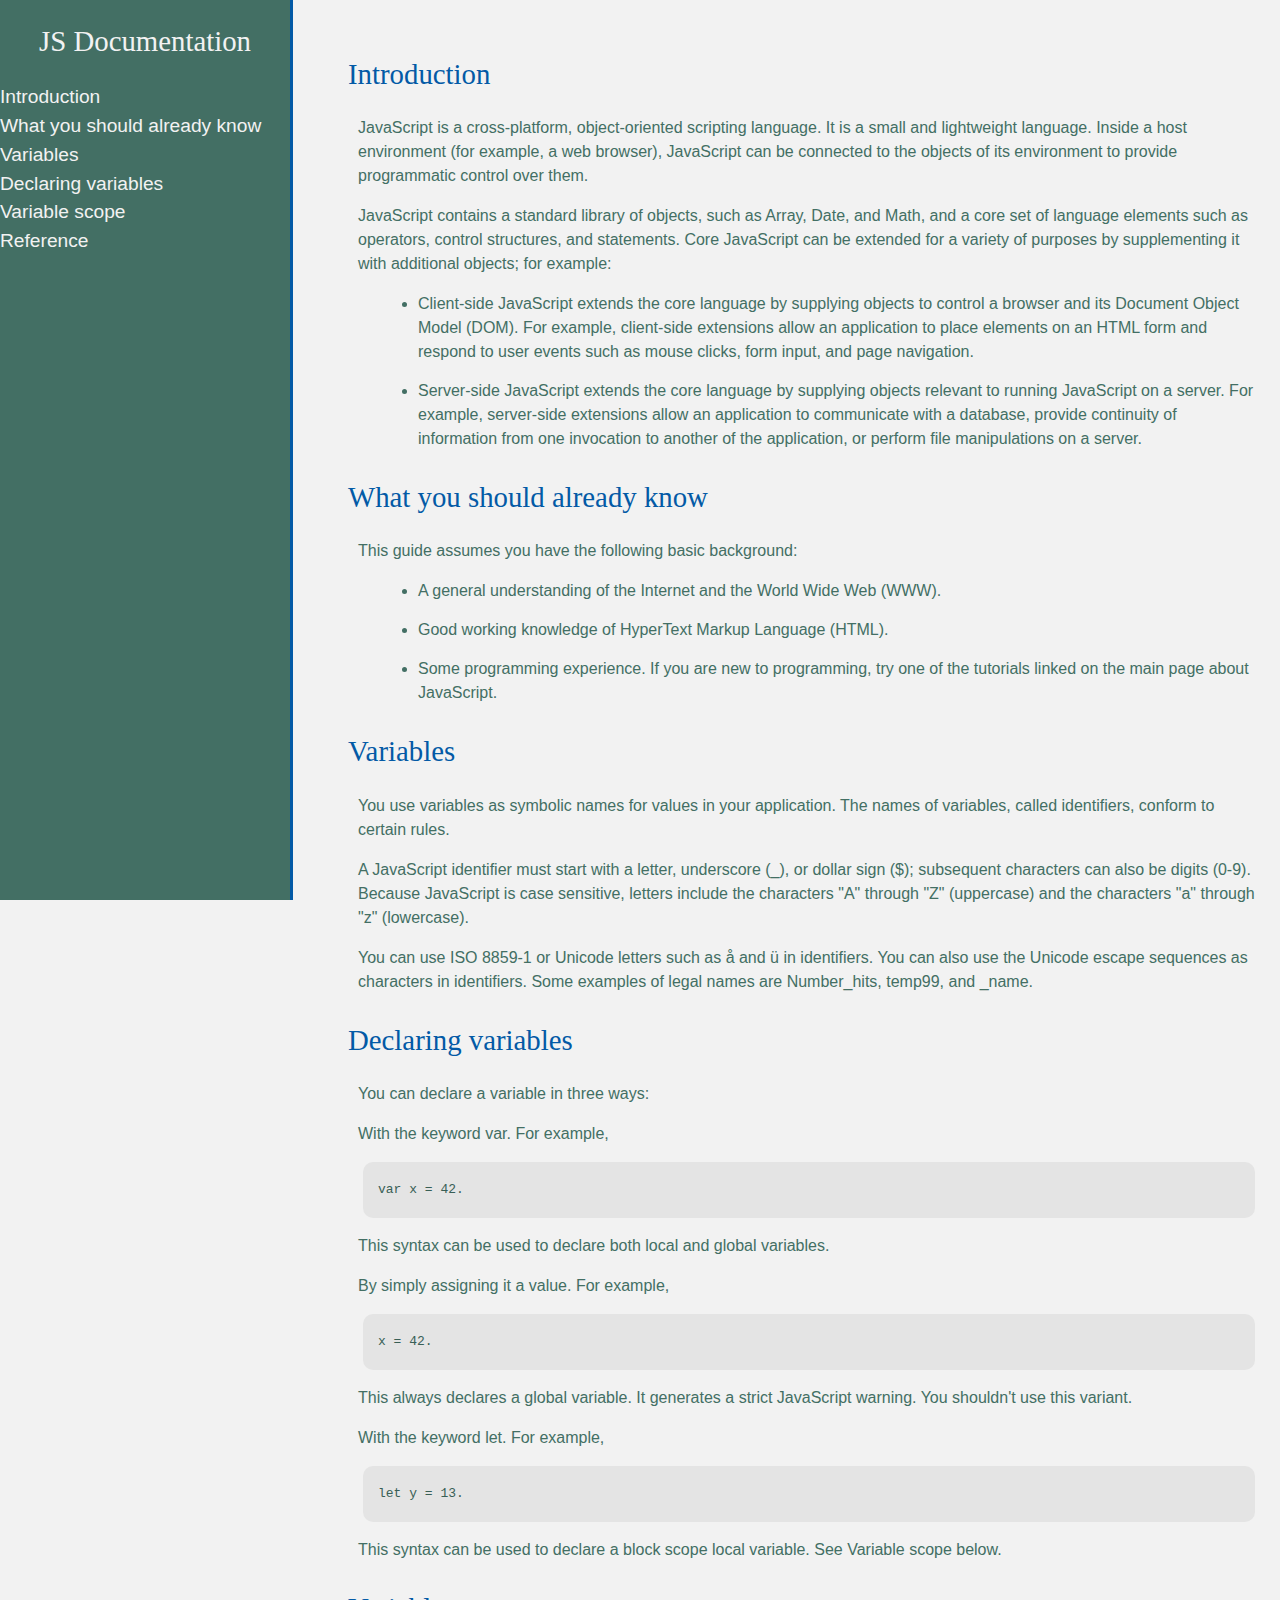
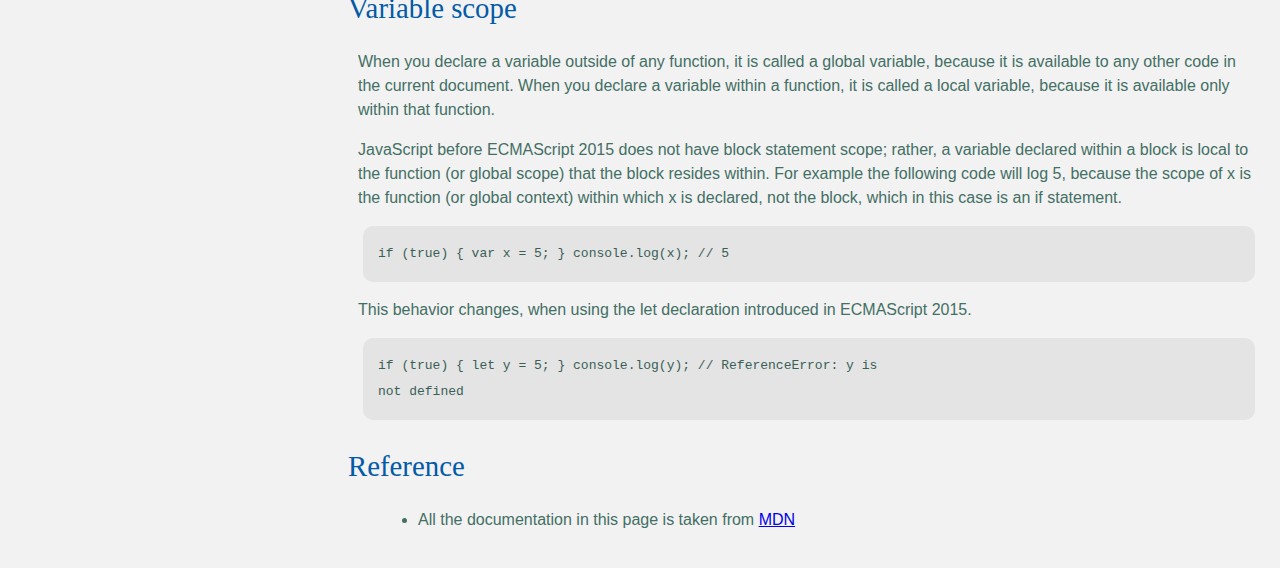
<file: index.html>
<!DOCTYPE html>
<html>
<head>
    <meta charset="UTF-8">
    <meta name="viewport" content="width=device-width, initial-scale=1.0">
    <link rel="stylesheet" type="text/css" href="styles.css">
</head>
<body>
    <nav class="navbar" id="navbar">
        <header>JS Documentation</header>
        <div><a class="nav-link" href="#Introduction">Introduction</a></div>
        <div><a class="nav-link" href="#What_you_should_already_know">What you should already know</a></div>
        <div><a class="nav-link" href="#Variables">Variables</a></div>
        <div><a class="nav-link" href="#Declaring_variables">Declaring variables</a></div>
        <div><a class="nav-link" href="#Variable_scope">Variable scope</a></div>
        <div><a class="nav-link" href="#Reference">Reference</a></div>
    </nav>


<main id="main-doc">
    <section class="main-section" id="Introduction"> 
        <header>Introduction</header>
        <article><p>JavaScript is a cross-platform, object-oriented scripting language. It is a small and lightweight language. Inside a host environment (for example, a web browser), JavaScript can be connected to the objects of its environment to provide programmatic control over them.</p>
        <p>JavaScript contains a standard library of objects, such as Array, Date, and Math, and a core set of language elements such as operators, control structures, and statements. Core JavaScript can be extended for a variety of purposes by supplementing it with additional objects; for example:</p>
        <ul>
        <li>Client-side JavaScript extends the core language by supplying objects to control a browser and its Document Object Model (DOM). For example, client-side extensions allow an application to place elements on an HTML form and respond to user events such as mouse clicks, form input, and page navigation.</li>
        <li>Server-side JavaScript extends the core language by supplying objects relevant to running JavaScript on a server. For example, server-side extensions allow an application to communicate with a database, provide continuity of information from one invocation to another of the application, or perform file manipulations on a server.</li>
        </ul>
        </article>
    </section>
    <section class="main-section" id="What_you_should_already_know">
        <header>What you should already know</header>
        <article>
        <p>This guide assumes you have the following basic background:</p>
        <ul>
        <li>A general understanding of the Internet and the World Wide Web (WWW).</li>
        <li>Good working knowledge of HyperText Markup Language (HTML).</li>
        <li>Some programming experience. If you are new to programming, try one of the tutorials linked on the main page about JavaScript.</li>
        </ul>
        </article>
    </section>
    <section class="main-section" id="Variables">
        <header>Variables</header>
        <article>
        <p>You use variables as symbolic names for values in your application. The names of variables, called identifiers, conform to certain rules.</p>
        <p>A JavaScript identifier must start with a letter, underscore (_), or dollar sign ($); subsequent characters can also be digits (0-9). Because JavaScript is case sensitive, letters include the characters "A" through "Z" (uppercase) and the characters "a" through "z" (lowercase).</p>
        <p>You can use ISO 8859-1 or Unicode letters such as å and ü in identifiers. You can also use the Unicode escape sequences as characters in identifiers. Some examples of legal names are Number_hits, temp99, and _name.</p>
        </article>
    </section>
    <section class="main-section" id="Declaring_variables">
        <header>Declaring variables</header>
        <article>
        <p>You can declare a variable in three ways:</p>
        <p>With the keyword var. For example,</p>
        <code>var x = 42.</code>
        <p>This syntax can be used to declare both local and global variables.</p>
        <p>By simply assigning it a value. For example,</p>
        <code>x = 42.</code>
        <p>This always declares a global variable. It generates a strict JavaScript warning. You shouldn't use this variant.</p>
        <p>With the keyword let. For example,</p>
        <code>let y = 13.</code>
        <p>This syntax can be used to declare a block scope local variable. See Variable scope below.</p>
        </article>
    </section>
    <section class="main-section" id="Variable_scope">
        <header>Variable scope</header>
        <article>
        <p>When you declare a variable outside of any function, it is called a global variable, because it is available to any other code in the current document. When you declare a variable within a function, it is called a local variable, because it is available only within that function.</p>
        <p>JavaScript before ECMAScript 2015 does not have block statement scope; rather, a variable declared within a block is local to the function (or global scope) that the block resides within. For example the following code will log 5, because the scope of x is the function (or global context) within which x is declared, not the block, which in this case is an if statement.</p>
        <code>if (true) { var x = 5; } console.log(x); // 5</code>
        <p>This behavior changes, when using the let declaration introduced in ECMAScript 2015.</p>
        <code>if (true) { let y = 5; } console.log(y); // ReferenceError: y is
not defined</code>
</article>
    </section>
    <section class="main-section" id="Reference">
        <header>Reference</header>
        <article>
            <ul>
        <li>All the documentation in this page is taken from <a href="https://developer.mozilla.org/en-US/docs/Web/JavaScript/Guide">MDN</a></li>
        </ul>
        </article>
    </section>
</main>
</body>
</html>
</file>
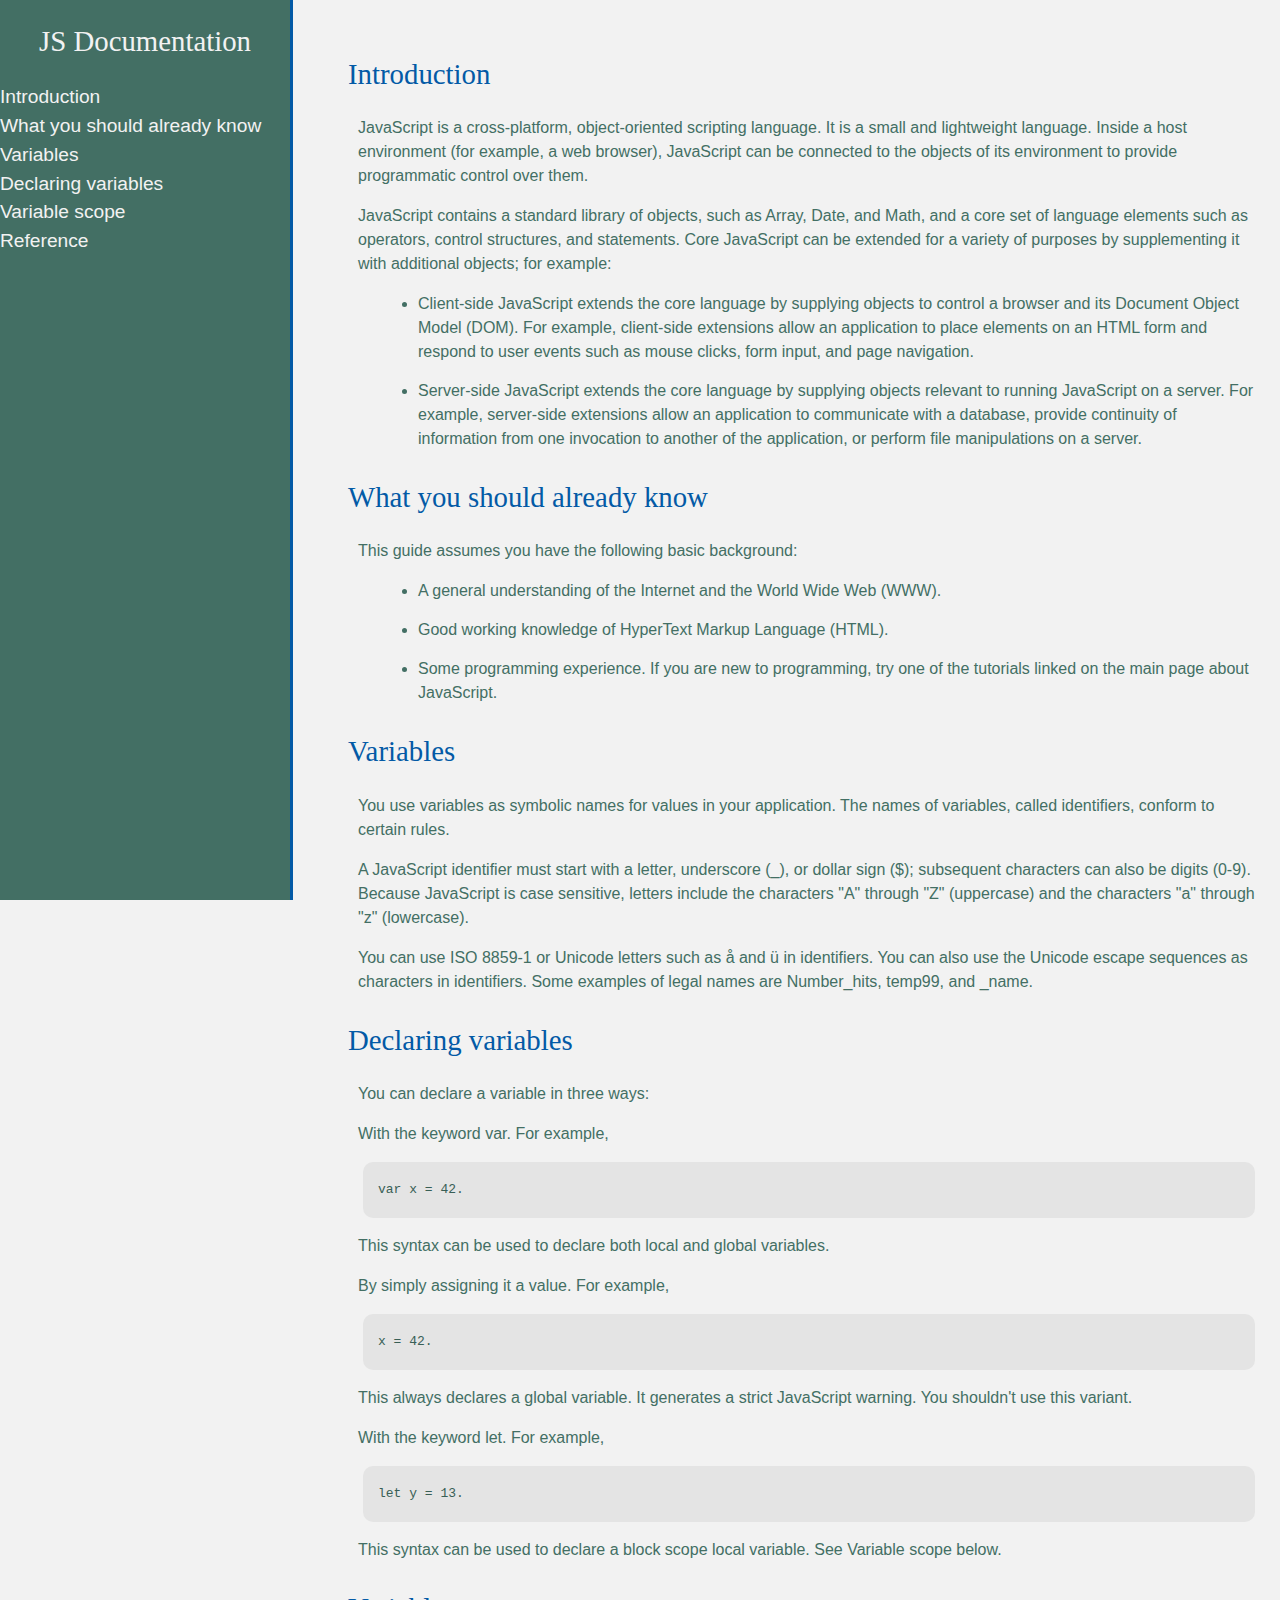
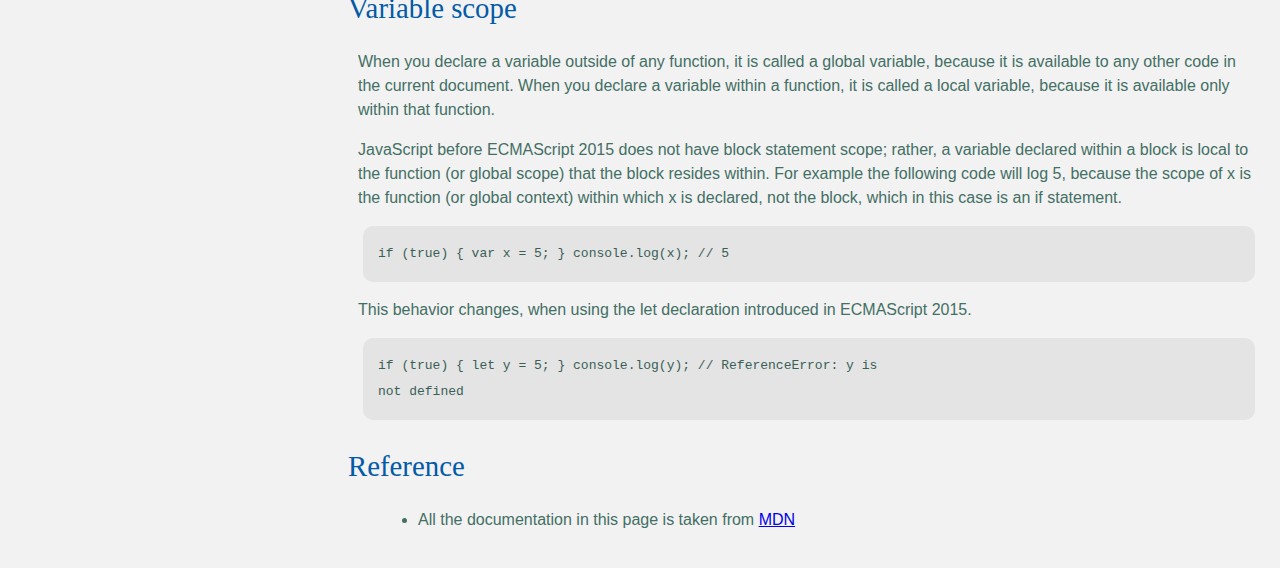
<file: Technical Documentation.html>
<!DOCTYPE html>
<html>
<head>
    <meta charset="UTF-8">
    <meta name="viewport" content="width=device-width, initial-scale=1.0">
    <link rel="stylesheet" type="text/css" href="styles.css">
</head>
<body>
    <nav class="navbar" id="navbar">
        <header>JS Documentation</header>
        <div><a class="nav-link" href="#Introduction">Introduction</a></div>
        <div><a class="nav-link" href="#What_you_should_already_know">What you should already know</a></div>
        <div><a class="nav-link" href="#Variables">Variables</a></div>
        <div><a class="nav-link" href="#Declaring_variables">Declaring variables</a></div>
        <div><a class="nav-link" href="#Variable_scope">Variable scope</a></div>
        <div><a class="nav-link" href="#Reference">Reference</a></div>
    </nav>


<main id="main-doc">
    <section class="main-section" id="Introduction"> 
        <header>Introduction</header>
        <article><p>JavaScript is a cross-platform, object-oriented scripting language. It is a small and lightweight language. Inside a host environment (for example, a web browser), JavaScript can be connected to the objects of its environment to provide programmatic control over them.</p>
        <p>JavaScript contains a standard library of objects, such as Array, Date, and Math, and a core set of language elements such as operators, control structures, and statements. Core JavaScript can be extended for a variety of purposes by supplementing it with additional objects; for example:</p>
        <ul>
        <li>Client-side JavaScript extends the core language by supplying objects to control a browser and its Document Object Model (DOM). For example, client-side extensions allow an application to place elements on an HTML form and respond to user events such as mouse clicks, form input, and page navigation.</li>
        <li>Server-side JavaScript extends the core language by supplying objects relevant to running JavaScript on a server. For example, server-side extensions allow an application to communicate with a database, provide continuity of information from one invocation to another of the application, or perform file manipulations on a server.</li>
        </ul>
        </article>
    </section>
    <section class="main-section" id="What_you_should_already_know">
        <header>What you should already know</header>
        <article>
        <p>This guide assumes you have the following basic background:</p>
        <ul>
        <li>A general understanding of the Internet and the World Wide Web (WWW).</li>
        <li>Good working knowledge of HyperText Markup Language (HTML).</li>
        <li>Some programming experience. If you are new to programming, try one of the tutorials linked on the main page about JavaScript.</li>
        </ul>
        </article>
    </section>
    <section class="main-section" id="Variables">
        <header>Variables</header>
        <article>
        <p>You use variables as symbolic names for values in your application. The names of variables, called identifiers, conform to certain rules.</p>
        <p>A JavaScript identifier must start with a letter, underscore (_), or dollar sign ($); subsequent characters can also be digits (0-9). Because JavaScript is case sensitive, letters include the characters "A" through "Z" (uppercase) and the characters "a" through "z" (lowercase).</p>
        <p>You can use ISO 8859-1 or Unicode letters such as å and ü in identifiers. You can also use the Unicode escape sequences as characters in identifiers. Some examples of legal names are Number_hits, temp99, and _name.</p>
        </article>
    </section>
    <section class="main-section" id="Declaring_variables">
        <header>Declaring variables</header>
        <article>
        <p>You can declare a variable in three ways:</p>
        <p>With the keyword var. For example,</p>
        <code>var x = 42.</code>
        <p>This syntax can be used to declare both local and global variables.</p>
        <p>By simply assigning it a value. For example,</p>
        <code>x = 42.</code>
        <p>This always declares a global variable. It generates a strict JavaScript warning. You shouldn't use this variant.</p>
        <p>With the keyword let. For example,</p>
        <code>let y = 13.</code>
        <p>This syntax can be used to declare a block scope local variable. See Variable scope below.</p>
        </article>
    </section>
    <section class="main-section" id="Variable_scope">
        <header>Variable scope</header>
        <article>
        <p>When you declare a variable outside of any function, it is called a global variable, because it is available to any other code in the current document. When you declare a variable within a function, it is called a local variable, because it is available only within that function.</p>
        <p>JavaScript before ECMAScript 2015 does not have block statement scope; rather, a variable declared within a block is local to the function (or global scope) that the block resides within. For example the following code will log 5, because the scope of x is the function (or global context) within which x is declared, not the block, which in this case is an if statement.</p>
        <code>if (true) { var x = 5; } console.log(x); // 5</code>
        <p>This behavior changes, when using the let declaration introduced in ECMAScript 2015.</p>
        <code>if (true) { let y = 5; } console.log(y); // ReferenceError: y is
not defined</code>
</article>
    </section>
    <section class="main-section" id="Reference">
        <header>Reference</header>
        <article>
            <ul>
        <li>All the documentation in this page is taken from <a href="https://developer.mozilla.org/en-US/docs/Web/JavaScript/Guide">MDN</a></li>
        </ul>
        </article>
    </section>
</main>
</body>
</html>
</file>
<file: styles.css>
html {
    min-width: 290px;
    color: #436f64;
    background-color: #F2F2F2;
    font-family: sans-serif;
    line-height: 1.5;
    padding-left: 30px;
  }
  
  
  #navbar {
      position: fixed;
      min-width: 290px;
      top: 0px;
      left: 0px;
      width: 250px;
      height: 100%;
      border-right: solid;
      border-color: #035AA6;
      background-color: #436f64;
  }
  
  header {
      color: #F2F2F2;
      margin: 20px;
      text-align: center;
      font-family: 'Lora', serif;
      font-size: 1.8em;
  }
  
  #main-doc header {
      color: #035AA6;
      text-align: left;
      font-family: 'Lora', serif;
      margin-top: 25px;
      margin-left: 30px;
  }
      
  #navbar ul {
      height: 85%;
      overflow-y: auto;
      overflow-x: hidden;
  }
  
  #navbar li {
      color: #035AA6;
      border: 1.5px solid;
      border-bottom-width: 0px;
      border-right-width: 0px;
      padding: 1em;
      padding-left: 35px;
      list-style: none;
      position: relative;
      left: -50px;
      width: 100%; 
  }
  
  #navbar li:hover {
      background: #0339A6;
  }
      
  #navbar a {
      color: #F2F2F2;
      text-decoration: none;
      cursor: pointer;
      font-size: 1.2em;
  } 
  
  #navbar a:hover {
      color: #82b1ff;
  }
      
  #main-doc {
      position: absolute;
      margin-left: 260px;
      padding: 20px;
      margin-bottom: 60px;
  }
      
  section article {
      color: #436f64;
      margin-left: 40px;
      font-size: 1em;
  }
      
  section li {
      margin: 15px 0px 0px 20px;
  }
  
  code {
      display: block;
      text-align: left;
      white-space: pre;
      position: relative;
      line-height: 2;
      background-color: #e4e4e4;
      color: #395f56;
      padding: 15px;
      margin: 5px;
      border-radius: 10px;
  }
  
  /* For mobile phones */
  @media only screen and (max-width: 815px) {
      #navbar ul {
          height: 257px;
      }
  
      #navbar {
          position: absolute;
          top: 0;
          padding: 0;
          margin: 0;
          width: 100%;
          max-height: 280px;
          border: none;
          z-index: 1;
          border-bottom: 1px solid;
          padding-left: 5px
      }
  
      #main-doc {
          position: relative;
          margin-left: 0px;
          margin-top: 300px;
      }
  
      #main-doc section {
          padding-top: 1px; 
      }
  
      #main-doc header {
          margin-left: 2px;
      }
  
      section article {
          margin-left: 10px;
      }
  }
</file>
